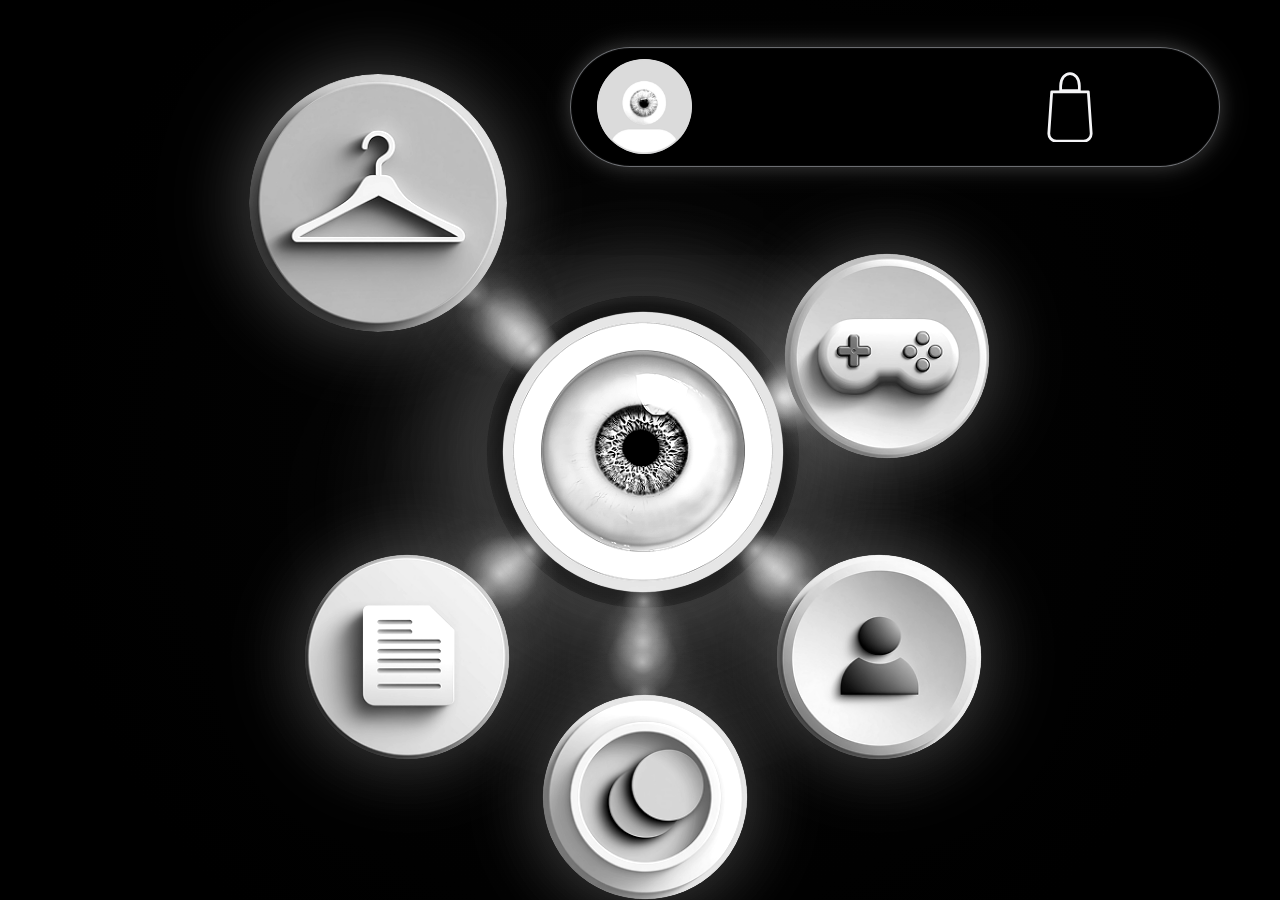
<file: index.html>
<!doctype html>
<html lang="ru">
<head>
  <meta charset="UTF-8">
  <meta name="viewport" content="width=device-width, initial-scale=1.0">
  <title>Main Frame</title>
  <link rel="stylesheet" href="style.css?v=3">
</head>
<body>
  <main class="frame" aria-label="Main frame with connected highlights">
    <canvas class="links-canvas" aria-hidden="true"></canvas>
    <div class="beams" aria-hidden="true">
      <div class="beam beam--tl"><span class="beam__halo beam__halo--1"></span><span class="beam__halo beam__halo--2"></span></div>
      <div class="beam beam--tr"><span class="beam__halo beam__halo--1"></span><span class="beam__halo beam__halo--2"></span></div>
      <div class="beam beam--rb"><span class="beam__halo beam__halo--1"></span><span class="beam__halo beam__halo--2"></span></div>
      <div class="beam beam--b"><span class="beam__halo beam__halo--1"></span><span class="beam__halo beam__halo--2"></span></div>
      <div class="beam beam--lb"><span class="beam__halo beam__halo--1"></span><span class="beam__halo beam__halo--2"></span></div>
    </div>

    <section class="hub" aria-label="Core eye node">
      <img class="eye" src="img/eye.png" alt="Eye">
    </section>

    <a class="orb orb-top-left orb-link" href="gender.html" aria-label="Выбор пола">
      <img src="img/clothes.png" alt="Hanger">
    </a>

    <section class="orb orb-top-right" aria-label="Game node">
      <img src="img/game.png" alt="Gamepad">
    </section>

    <section class="orb orb-right-bottom" aria-label="User node">
      <img src="img/user.png" alt="User">
    </section>

    <a class="orb orb-bottom orb-link" href="gallery.html" aria-label="Перейти в галерею">
      <img src="img/photo.png" alt="Moon">
    </a>

    <a class="orb orb-left-bottom orb-link" href="policy.html" aria-label="Перейти к policy">
      <img src="img/document.png" alt="Document">
    </a>

    <nav class="top-menu" aria-label="Quick actions">
      <div class="top-menu__inner">
        <a class="top-menu__profile" href="index.html" aria-label="На главную">
          <img src="img/icon.png" alt="Profile">
        </a>
        <div class="top-menu__actions">
          <a class="top-menu__action top-menu__action--bag" href="php/cart.php" aria-label="Корзина">
            <svg viewBox="0 0 74 86" aria-hidden="true">
              <path d="M14.5 24.5h45l3.5 50.5c.4 5.4-3.8 10-9.2 10H20.2c-5.4 0-9.6-4.6-9.2-10l3.5-50.5Zm11-1.5v-5.8C25.5 7.7 30.9 2 37 2s11.5 5.7 11.5 15.2V23m-23 0h23"/>
            </svg>
          </a>
        </div>
      </div>
    </nav>

  </main>
  <script src="app.js"></script>
</body>
</html>
</file>
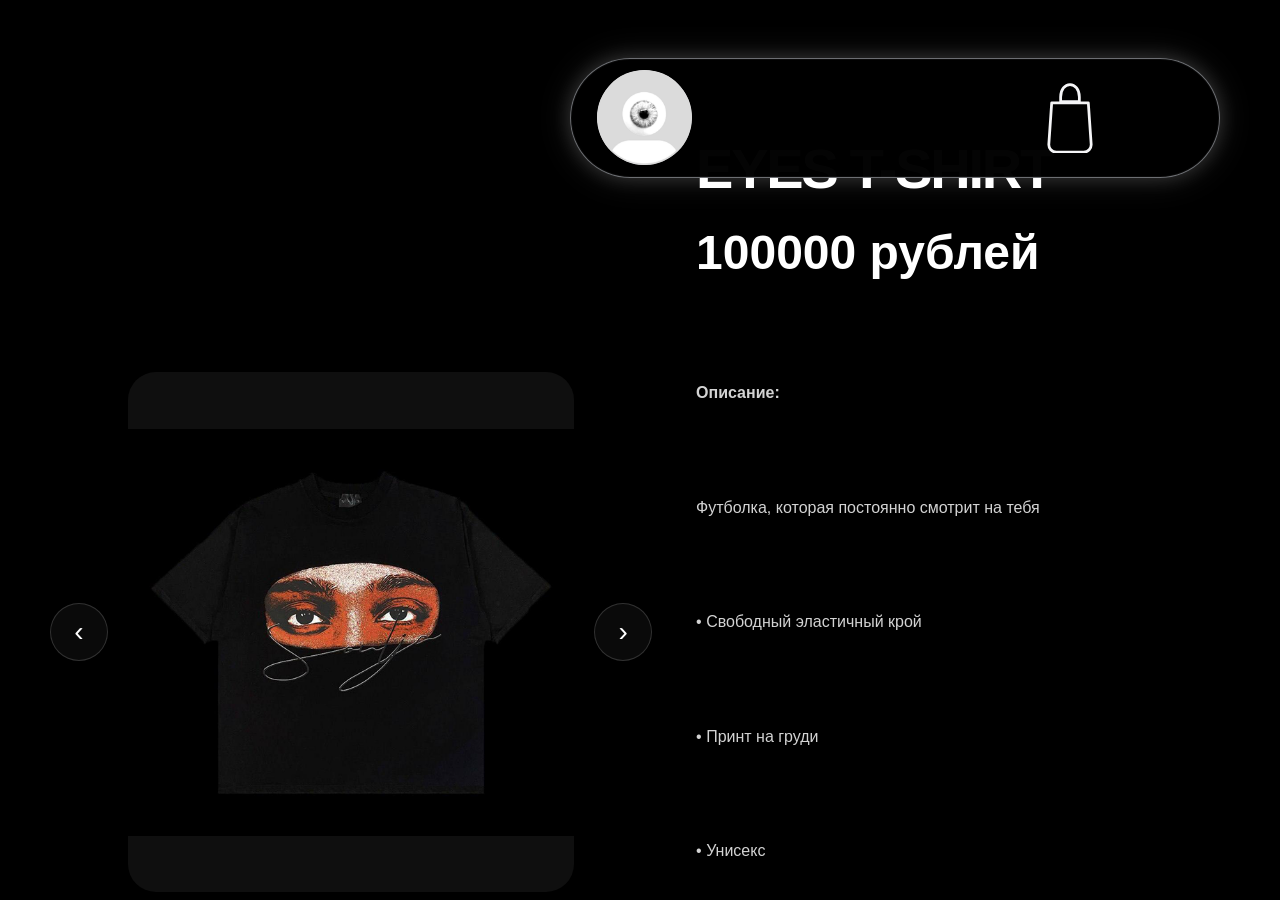
<file: eyeshirt.html>
<!doctype html>
<html lang="ru">
<head>
  <meta charset="UTF-8">
  <meta name="viewport" content="width=device-width, initial-scale=1.0">
  <title>EYES T-SHIRT</title>
  <link rel="stylesheet" href="style.css?v=3">
</head>
<body class="product-detail-body">
  <main class="page-shell product-detail-shell">
    <section class="product-detail-page" aria-label="Карточка товара">
      <nav class="top-menu product-detail-page__menu" aria-label="Quick actions">
        <div class="top-menu__inner">
          <a class="top-menu__profile" href="index.html" aria-label="На главную">
            <img src="img/icon.png" alt="Profile">
          </a>
          <div class="top-menu__actions">
            <a class="top-menu__action top-menu__action--bag" href="php/cart.php" aria-label="Корзина">
              <svg viewBox="0 0 74 86" aria-hidden="true"><path d="M14.5 24.5h45l3.5 50.5c.4 5.4-3.8 10-9.2 10H20.2c-5.4 0-9.6-4.6-9.2-10l3.5-50.5Zm11-1.5v-5.8C25.5 7.7 30.9 2 37 2s11.5 5.7 11.5 15.2V23m-23 0h23"/></svg>
            </a>
          </div>
        </div>
      </nav>

      <div class="product-detail">
        <div class="product-detail__gallery">
          <button class="product-detail__nav product-detail__nav--prev" type="button" aria-label="Предыдущее изображение">‹</button>
          <div class="product-detail__image-wrap">
            <img class="product-detail__image" src="img/eyesshirt.png" alt="EYES T-SHIRT">
          </div>
          <button class="product-detail__nav product-detail__nav--next" type="button" aria-label="Следующее изображение">›</button>
        </div>

        <div class="product-detail__info">
          <h1 class="product-detail__title">EYES T-SHIRT</h1>
          <p class="product-detail__price">100000 рублей</p>

          <div class="product-detail__desc">
            <p><strong>Описание:</strong></p>
            <p>Футболка, которая постоянно смотрит на тебя</p>
            <p>• Свободный эластичный крой</p>
            <p>• Принт на груди</p>
            <p>• Унисекс</p>
          </div>

          <div class="product-detail__sizes">
            <div class="product-detail__sizes-label">Размер</div>
            <div class="product-detail__sizes-row">
              <button class="product-detail__size" type="button">S</button>
              <button class="product-detail__size" type="button">M</button>
              <button class="product-detail__size" type="button">L</button>
              <button class="product-detail__size" type="button">XL</button>
            </div>
          </div>

          <button class="product-detail__buy" type="button">КУПИТЬ</button>
        </div>
      </div>
    </section>
  </main>
</body>
</html>
</file>
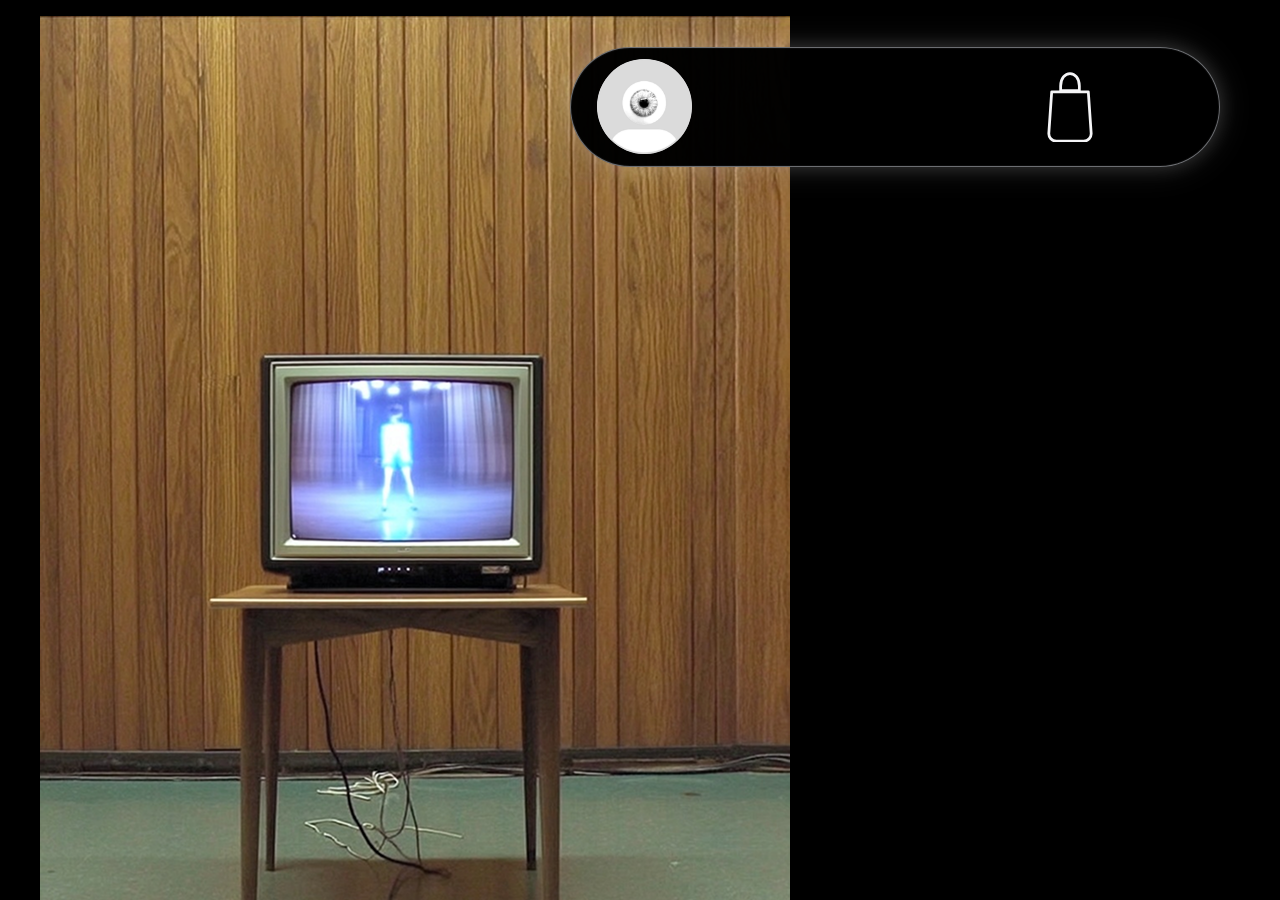
<file: gallery.html>
<!doctype html>
<html lang="ru">
<head>
  <meta charset="UTF-8">
  <meta name="viewport" content="width=device-width, initial-scale=1.0">
  <title>Галерея</title>
  <link rel="stylesheet" href="style.css?v=3">
</head>
<body class="gallery-body">
  <main class="page-shell gallery-shell">
    <section class="gallery-page" aria-label="Галерея">
      <nav class="top-menu gallery-page__menu" aria-label="Quick actions">
        <div class="top-menu__inner">
          <a class="top-menu__profile" href="index.html" aria-label="На главную">
            <img src="img/icon.png" alt="Profile">
          </a>
          <div class="top-menu__actions">
            <a class="top-menu__action top-menu__action--bag" href="php/cart.php" aria-label="Корзина">
              <svg viewBox="0 0 74 86" aria-hidden="true"><path d="M14.5 24.5h45l3.5 50.5c.4 5.4-3.8 10-9.2 10H20.2c-5.4 0-9.6-4.6-9.2-10l3.5-50.5Zm11-1.5v-5.8C25.5 7.7 30.9 2 37 2s11.5 5.7 11.5 15.2V23m-23 0h23"/></svg>
            </a>
          </div>
        </div>
      </nav>

      <div class="gallery-page__list">
        <figure class="gallery-shot"><img src="img/gallery1.png" alt="Gallery 1"></figure>
        <figure class="gallery-shot"><img src="img/gallery2.png" alt="Gallery 2"></figure>
        <figure class="gallery-shot"><img src="img/gallery3.png" alt="Gallery 3"></figure>
        <figure class="gallery-shot"><img src="img/gallery4.png" alt="Gallery 4"></figure>
        <figure class="gallery-shot"><img src="img/gallery5.png" alt="Gallery 5"></figure>
      </div>
    </section>
  </main>
</body>
</html>
</file>
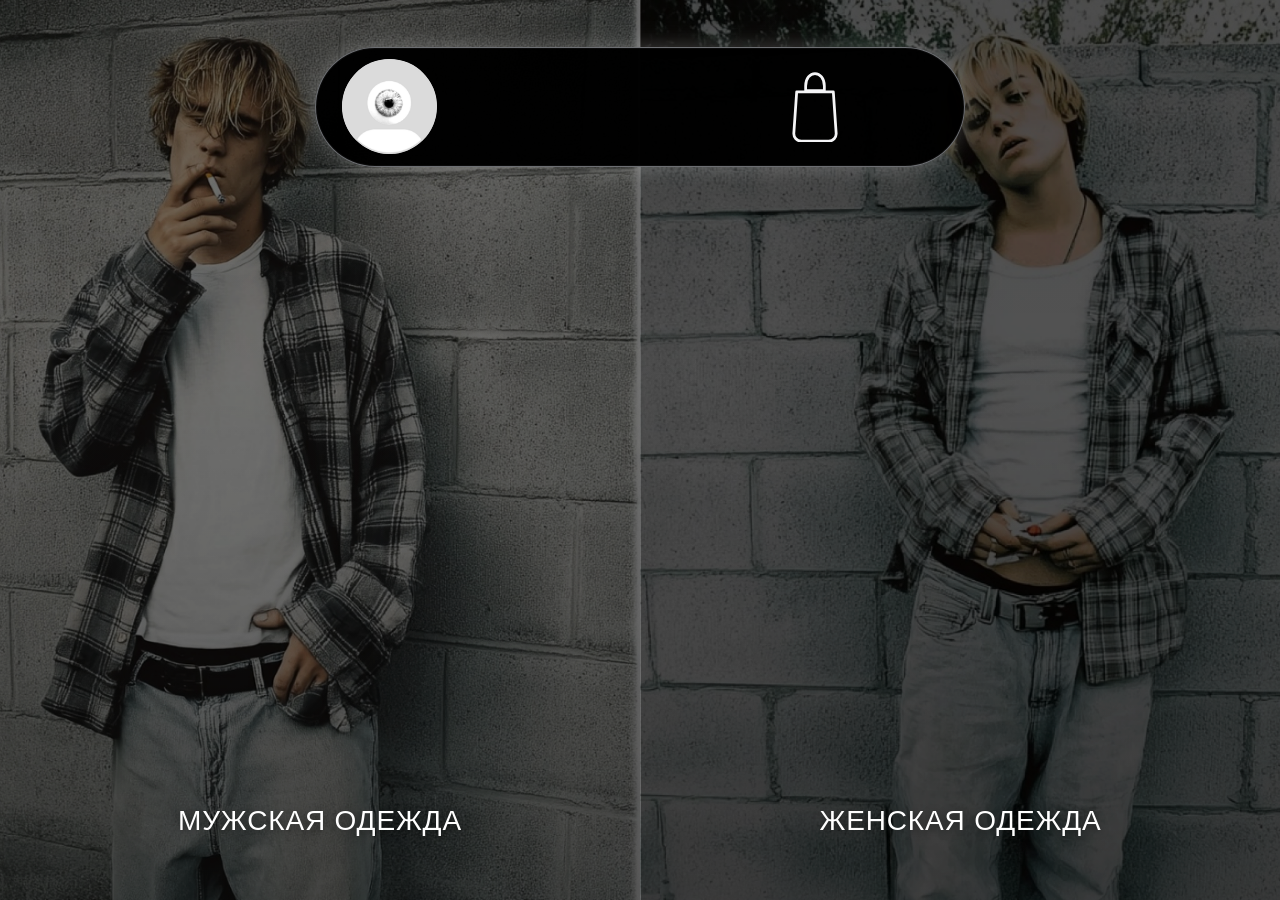
<file: gender.html>
<!doctype html>
<html lang="ru">
<head>
  <meta charset="UTF-8">
  <meta name="viewport" content="width=device-width, initial-scale=1.0">
  <title>Выбор пола</title>
  <link rel="stylesheet" href="style.css?v=3">
</head>
<body>
  <main class="page-shell">
    <section class="gender-page" aria-label="Выбор пола">
      <img class="gender-page__image" src="img/manandwoman.png" alt="Выбор мужской или женской одежды">

      <nav class="top-menu" aria-label="Quick actions">
        <div class="top-menu__inner">
          <a class="top-menu__profile" href="index.html" aria-label="На главную">
            <img src="img/icon.png" alt="Profile">
          </a>
          <div class="top-menu__actions">
            <a class="top-menu__action top-menu__action--bag" href="php/cart.php" aria-label="Корзина">
              <svg viewBox="0 0 74 86" aria-hidden="true">
                <path d="M14.5 24.5h45l3.5 50.5c.4 5.4-3.8 10-9.2 10H20.2c-5.4 0-9.6-4.6-9.2-10l3.5-50.5Zm11-1.5v-5.8C25.5 7.7 30.9 2 37 2s11.5 5.7 11.5 15.2V23m-23 0h23"/>
              </svg>
            </a>
          </div>
        </div>
      </nav>

      <div class="gender-page__split">
        <a class="gender-page__side gender-page__side--male" href="men.html" aria-label="Мужская одежда">
          <span class="gender-page__label">МУЖСКАЯ ОДЕЖДА</span>
        </a>
        <a class="gender-page__side gender-page__side--female" href="women.html" aria-label="Женская одежда">
          <span class="gender-page__label">ЖЕНСКАЯ ОДЕЖДА</span>
        </a>
      </div>
    </section>
  </main>
</body>
</html>
</file>
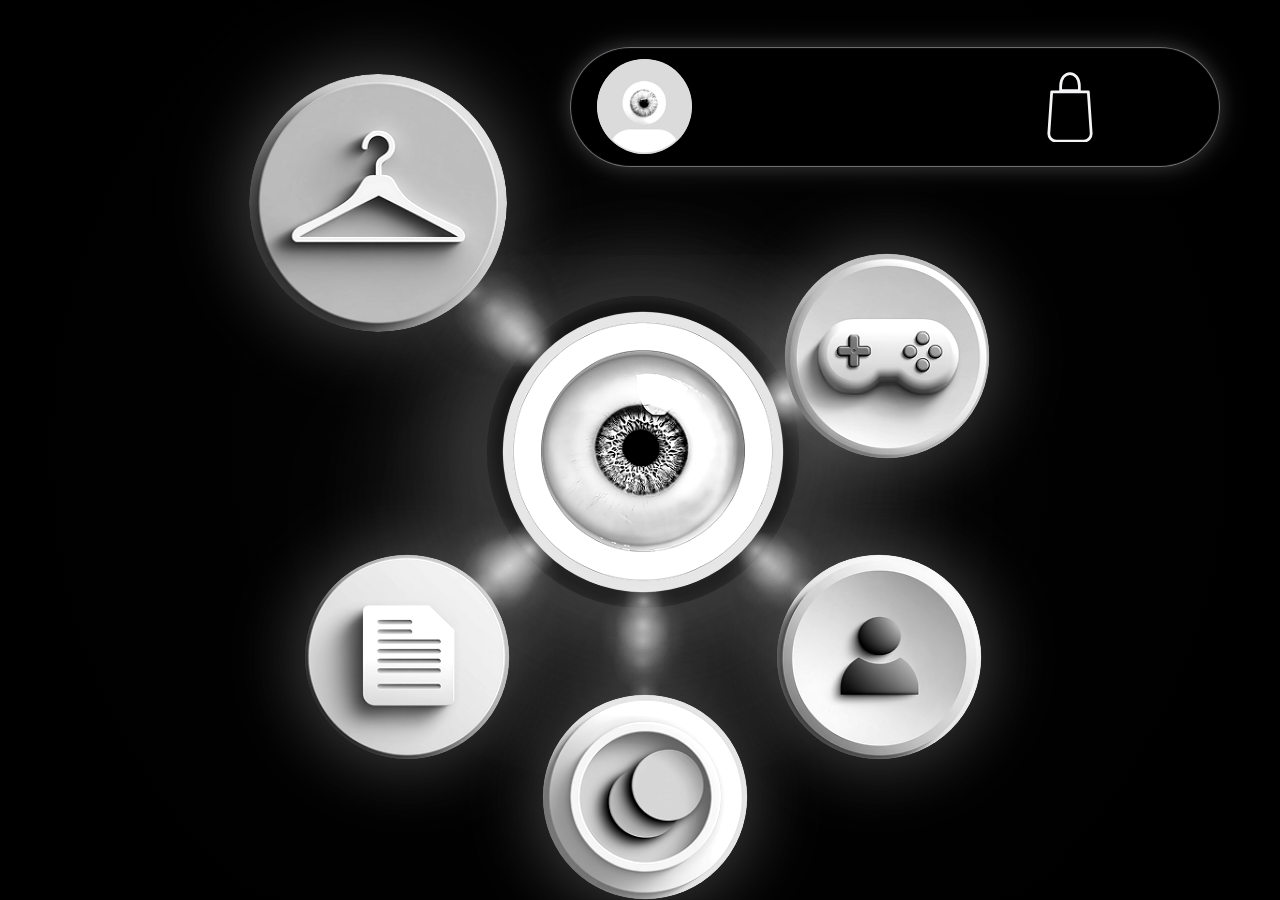
<file: index_backup.html>
<!doctype html>
<html lang="ru">
<head>
  <meta charset="UTF-8">
  <meta name="viewport" content="width=device-width, initial-scale=1.0">
  <title>Main Frame</title>
  <link rel="stylesheet" href="style.css?v=3">
</head>
<body>
  <main class="frame" aria-label="Main frame with connected highlights">
    <canvas class="links-canvas" aria-hidden="true"></canvas>
    <div class="beams" aria-hidden="true">
      <div class="beam beam--tl"><span class="beam__halo beam__halo--1"></span><span class="beam__halo beam__halo--2"></span></div>
      <div class="beam beam--tr"><span class="beam__halo beam__halo--1"></span><span class="beam__halo beam__halo--2"></span></div>
      <div class="beam beam--rb"><span class="beam__halo beam__halo--1"></span><span class="beam__halo beam__halo--2"></span></div>
      <div class="beam beam--b"><span class="beam__halo beam__halo--1"></span><span class="beam__halo beam__halo--2"></span></div>
      <div class="beam beam--lb"><span class="beam__halo beam__halo--1"></span><span class="beam__halo beam__halo--2"></span></div>
    </div>

    <section class="hub" aria-label="Core eye node">
      <img class="eye" src="img/eye.png" alt="Eye">
    </section>

    <section class="orb orb-top-left" aria-label="Hanger node">
      <img src="img/clothes.png" alt="Hanger">
    </section>

    <section class="orb orb-top-right" aria-label="Game node">
      <img src="img/game.png" alt="Gamepad">
    </section>

    <section class="orb orb-right-bottom" aria-label="User node">
      <img src="img/user.png" alt="User">
    </section>

    <a class="orb orb-bottom orb-link" href="gallery.html" aria-label="Перейти в галерею">
      <img src="img/photo.png" alt="Moon">
    </a>

    <a class="orb orb-left-bottom orb-link" href="policy.html" aria-label="Перейти к policy">
      <img src="img/document.png" alt="Document">
    </a>

    <nav class="top-menu" aria-label="Quick actions">
      <div class="top-menu__inner">
        <a class="top-menu__profile" href="index.html" aria-label="На главную">
          <img src="img/icon.png" alt="Profile">
        </a>
        <div class="top-menu__actions">
          <a class="top-menu__action top-menu__action--bag" href="php/cart.php" aria-label="Корзина">
            <svg viewBox="0 0 74 86" aria-hidden="true">
              <path d="M14.5 24.5h45l3.5 50.5c.4 5.4-3.8 10-9.2 10H20.2c-5.4 0-9.6-4.6-9.2-10l3.5-50.5Zm11-1.5v-5.8C25.5 7.7 30.9 2 37 2s11.5 5.7 11.5 15.2V23m-23 0h23"/>
            </svg>
          </a>
        </div>
      </div>
    </nav>

  </main>
  <script src="app.js"></script>
</body>
</html>
</file>
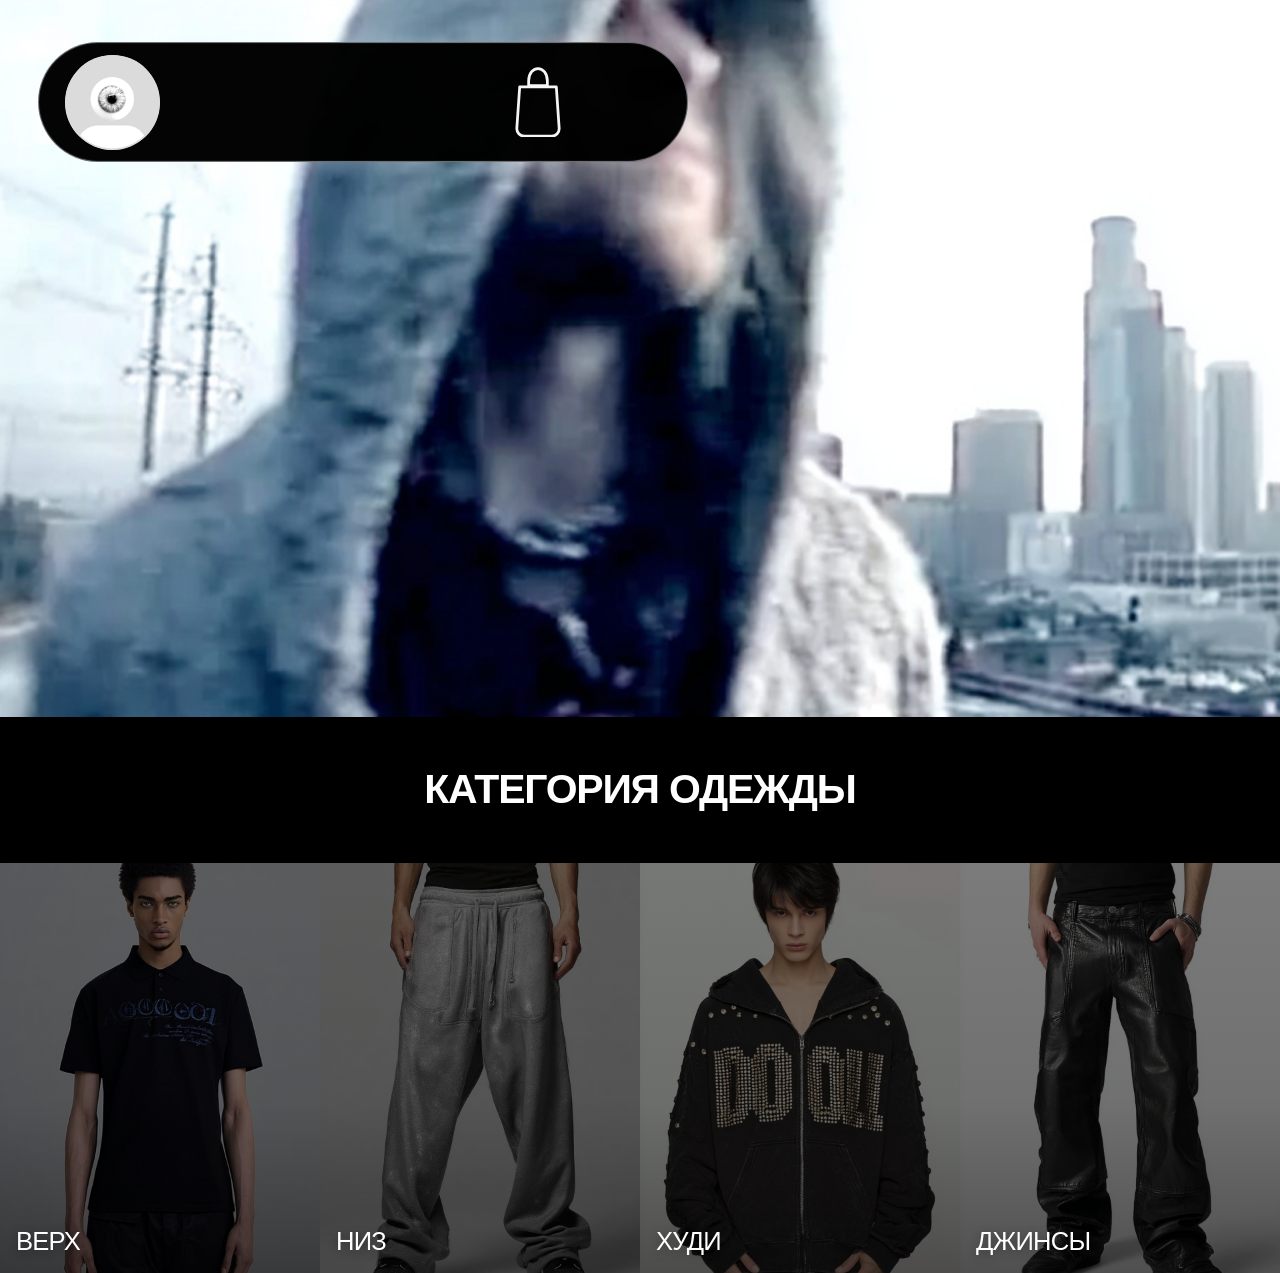
<file: men.html>
<!doctype html>
<html lang="ru">
<head>
  <meta charset="UTF-8">
  <meta name="viewport" content="width=device-width, initial-scale=1.0">
  <title>Мужской каталог</title>
  <link rel="stylesheet" href="style.css?v=3">
</head>
<body class="catalog-body catalog-body--men">
  <main class="page-shell catalog-shell">
    <section class="catalog-page catalog-page--men" aria-label="Мужской каталог">
      <nav class="top-menu catalog-page__menu" aria-label="Quick actions">
        <div class="top-menu__inner">
          <a class="top-menu__profile" href="index.html" aria-label="На главную">
            <img src="img/icon.png" alt="Profile">
          </a>
          <div class="top-menu__actions">
            <a class="top-menu__action top-menu__action--bag" href="php/cart.php" aria-label="Корзина">
              <svg viewBox="0 0 74 86" aria-hidden="true"><path d="M14.5 24.5h45l3.5 50.5c.4 5.4-3.8 10-9.2 10H20.2c-5.4 0-9.6-4.6-9.2-10l3.5-50.5Zm11-1.5v-5.8C25.5 7.7 30.9 2 37 2s11.5 5.7 11.5 15.2V23m-23 0h23"/></svg>
            </a>
          </div>
        </div>
      </nav>

      <header class="catalog-hero">
        <img class="catalog-hero__image" src="img/bannerman.png" alt="Мужской каталог">
      </header>

      <div class="catalog-heading">
        <h1 class="catalog-heading__title">КАТЕГОРИЯ ОДЕЖДЫ</h1>
      </div>

      <section class="catalog-grid" aria-label="Категории мужской одежды">
        <a class="catalog-card" href="php/products.php?gender=men&category=top" aria-label="Верх">
          <img class="catalog-card__image" src="img/item1.png" alt="Верх">
          <span class="catalog-card__label">ВЕРХ</span>
        </a>
        <a class="catalog-card" href="php/products.php?gender=men&category=bottom" aria-label="Низ">
          <img class="catalog-card__image" src="img/item2.png" alt="Низ">
          <span class="catalog-card__label">НИЗ</span>
        </a>
        <a class="catalog-card" href="php/products.php?gender=men&category=hoodie" aria-label="Худи">
          <img class="catalog-card__image" src="img/item3.png" alt="Худи">
          <span class="catalog-card__label">ХУДИ</span>
        </a>
        <a class="catalog-card" href="php/products.php?gender=men&category=jeans" aria-label="Джинсы">
          <img class="catalog-card__image" src="img/item4.png" alt="Джинсы">
          <span class="catalog-card__label">ДЖИНСЫ</span>
        </a>
      </section>
    </section>
  </main>
</body>
</html>
</file>
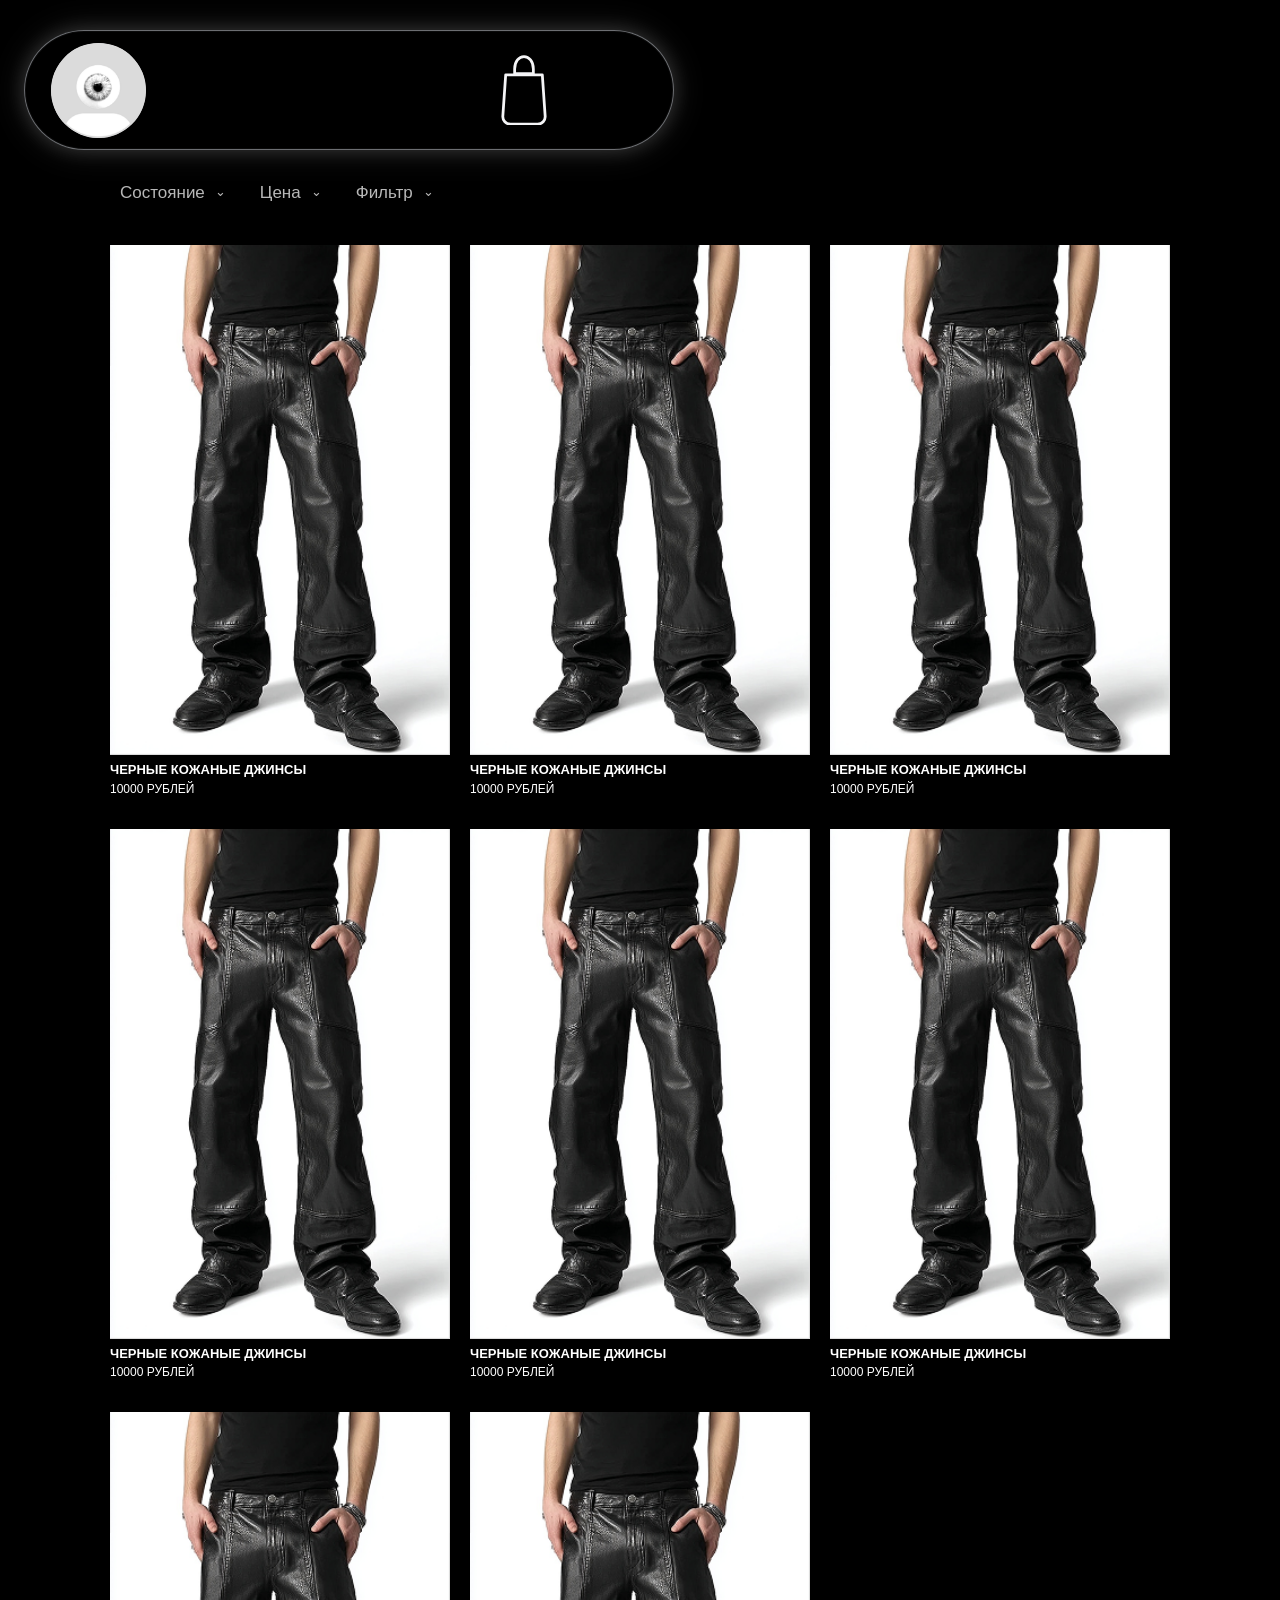
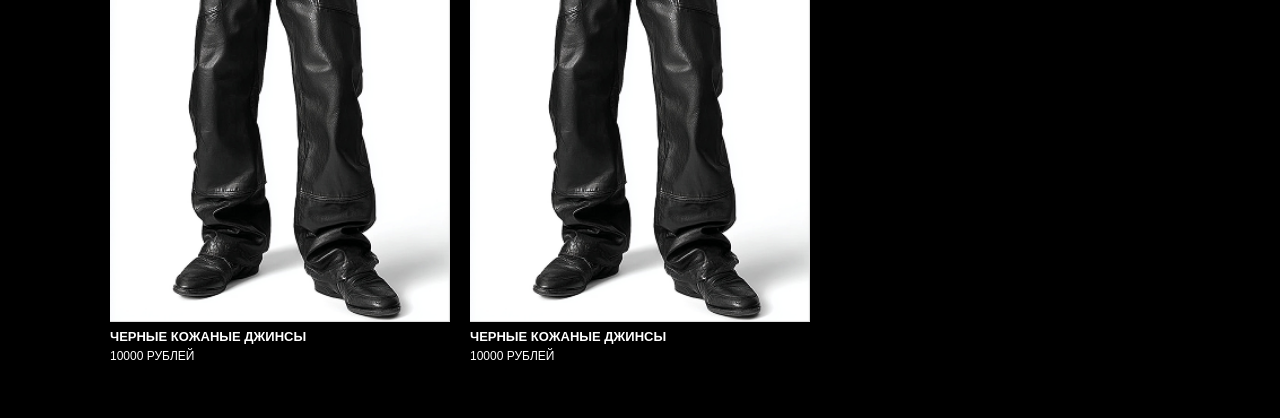
<file: pants.html>
<!doctype html>
<html lang="ru">
<head>
  <meta charset="UTF-8">
  <meta name="viewport" content="width=device-width, initial-scale=1.0">
  <title>Выбор товара</title>
  <link rel="stylesheet" href="style.css?v=3">
</head>
<body class="product-list-body">
  <main class="page-shell product-list-shell">
    <section class="product-list-page" aria-label="Выбор товара">
      <nav class="top-menu product-list-page__menu" aria-label="Quick actions">
        <div class="top-menu__inner">
          <a class="top-menu__profile" href="index.html" aria-label="На главную">
            <img src="img/icon.png" alt="Profile">
          </a>
          <div class="top-menu__actions">
            <a class="top-menu__action top-menu__action--bag" href="php/cart.php" aria-label="Корзина">
              <svg viewBox="0 0 74 86" aria-hidden="true"><path d="M14.5 24.5h45l3.5 50.5c.4 5.4-3.8 10-9.2 10H20.2c-5.4 0-9.6-4.6-9.2-10l3.5-50.5Zm11-1.5v-5.8C25.5 7.7 30.9 2 37 2s11.5 5.7 11.5 15.2V23m-23 0h23"/></svg>
            </a>
          </div>
        </div>
      </nav>

      <div class="product-filters" aria-label="Фильтры">
        <button class="product-filters__item" type="button">Состояние <span>⌄</span></button>
        <button class="product-filters__item" type="button">Цена <span>⌄</span></button>
        <button class="product-filters__item" type="button">Фильтр <span>⌄</span></button>
      </div>

      <section class="product-grid" aria-label="Список товаров">
        <a class="product-card" href="#" aria-label="Черные кожаные джинсы">
          <div class="product-card__media"><img src="img/pants.png" alt="Черные кожаные джинсы"></div>
          <div class="product-card__meta">
            <h2 class="product-card__title">ЧЕРНЫЕ КОЖАНЫЕ ДЖИНСЫ</h2>
            <p class="product-card__price">10000 РУБЛЕЙ</p>
          </div>
        </a>
        <a class="product-card" href="#" aria-label="Черные кожаные джинсы">
          <div class="product-card__media"><img src="img/pants.png" alt="Черные кожаные джинсы"></div>
          <div class="product-card__meta">
            <h2 class="product-card__title">ЧЕРНЫЕ КОЖАНЫЕ ДЖИНСЫ</h2>
            <p class="product-card__price">10000 РУБЛЕЙ</p>
          </div>
        </a>
        <a class="product-card" href="#" aria-label="Черные кожаные джинсы">
          <div class="product-card__media"><img src="img/pants.png" alt="Черные кожаные джинсы"></div>
          <div class="product-card__meta">
            <h2 class="product-card__title">ЧЕРНЫЕ КОЖАНЫЕ ДЖИНСЫ</h2>
            <p class="product-card__price">10000 РУБЛЕЙ</p>
          </div>
        </a>
        <a class="product-card" href="#" aria-label="Черные кожаные джинсы">
          <div class="product-card__media"><img src="img/pants.png" alt="Черные кожаные джинсы"></div>
          <div class="product-card__meta">
            <h2 class="product-card__title">ЧЕРНЫЕ КОЖАНЫЕ ДЖИНСЫ</h2>
            <p class="product-card__price">10000 РУБЛЕЙ</p>
          </div>
        </a>
        <a class="product-card" href="#" aria-label="Черные кожаные джинсы">
          <div class="product-card__media"><img src="img/pants.png" alt="Черные кожаные джинсы"></div>
          <div class="product-card__meta">
            <h2 class="product-card__title">ЧЕРНЫЕ КОЖАНЫЕ ДЖИНСЫ</h2>
            <p class="product-card__price">10000 РУБЛЕЙ</p>
          </div>
        </a>
        <a class="product-card" href="#" aria-label="Черные кожаные джинсы">
          <div class="product-card__media"><img src="img/pants.png" alt="Черные кожаные джинсы"></div>
          <div class="product-card__meta">
            <h2 class="product-card__title">ЧЕРНЫЕ КОЖАНЫЕ ДЖИНСЫ</h2>
            <p class="product-card__price">10000 РУБЛЕЙ</p>
          </div>
        </a>
        <a class="product-card" href="#" aria-label="Черные кожаные джинсы">
          <div class="product-card__media"><img src="img/pants.png" alt="Черные кожаные джинсы"></div>
          <div class="product-card__meta">
            <h2 class="product-card__title">ЧЕРНЫЕ КОЖАНЫЕ ДЖИНСЫ</h2>
            <p class="product-card__price">10000 РУБЛЕЙ</p>
          </div>
        </a>
        <a class="product-card" href="#" aria-label="Черные кожаные джинсы">
          <div class="product-card__media"><img src="img/pants.png" alt="Черные кожаные джинсы"></div>
          <div class="product-card__meta">
            <h2 class="product-card__title">ЧЕРНЫЕ КОЖАНЫЕ ДЖИНСЫ</h2>
            <p class="product-card__price">10000 РУБЛЕЙ</p>
          </div>
        </a>
      </section>
    </section>
  </main>
</body>
</html>
</file>
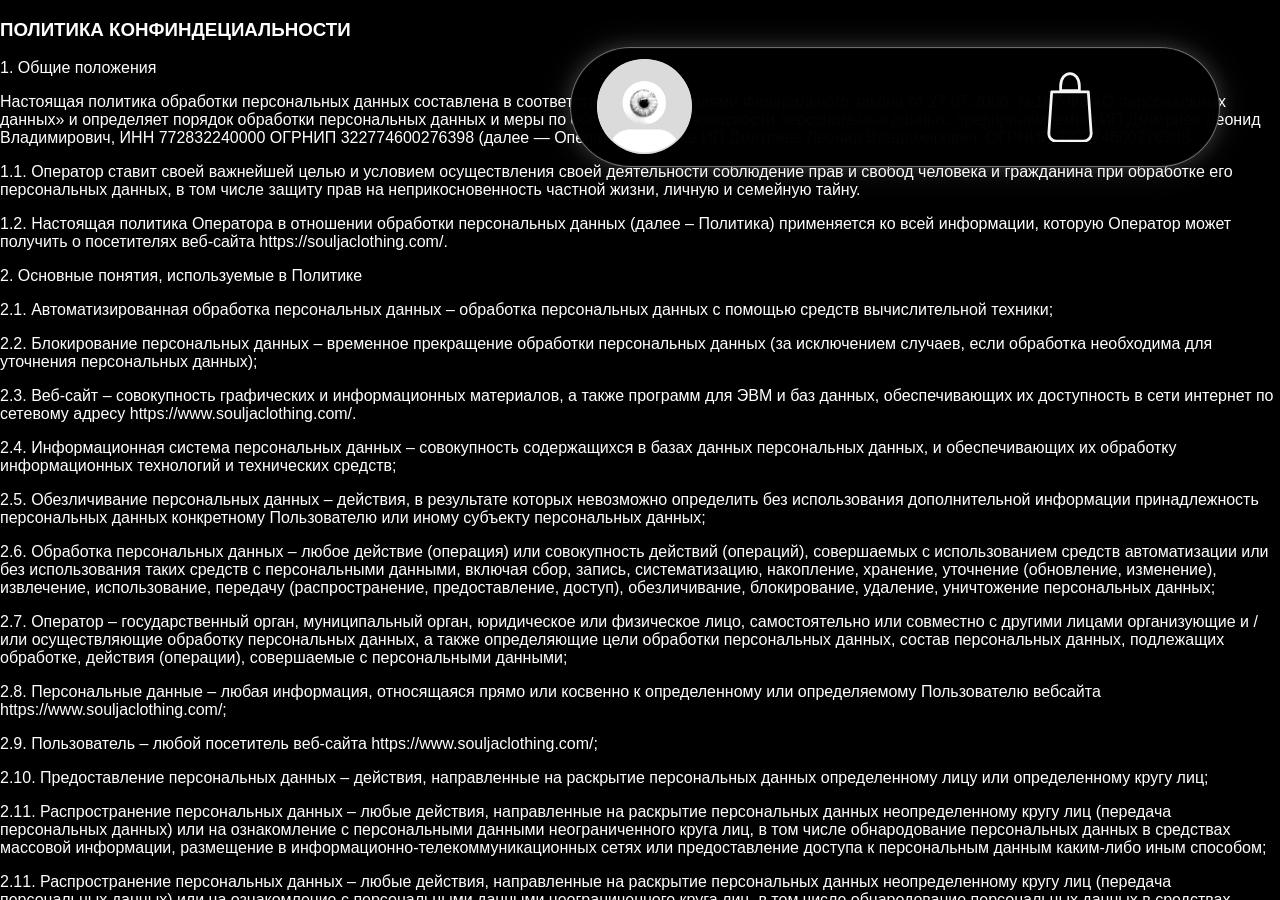
<file: policy.html>
<!doctype html>
<html lang="ru">
<head>
  <meta charset="UTF-8">
  <meta name="viewport" content="width=device-width, initial-scale=1.0">
  <title>Политика и оферта</title>
  <link rel="stylesheet" href="style.css?v=3">
</head>
<body class="legal-body">
  <main class="page-shell legal-shell">
    <section class="legal-page" aria-label="Политика конфиденциальности, оферта, доставка, возврат, поддержка">
      <nav class="top-menu legal-page__menu" aria-label="Quick actions">
        <div class="top-menu__inner">
          <a class="top-menu__profile" href="index.html" aria-label="На главную">
            <img src="img/icon.png" alt="Profile">
          </a>
          <div class="top-menu__actions">
            <a class="top-menu__action top-menu__action--bag" href="php/cart.php" aria-label="Корзина">
              <svg viewBox="0 0 74 86" aria-hidden="true"><path d="M14.5 24.5h45l3.5 50.5c.4 5.4-3.8 10-9.2 10H20.2c-5.4 0-9.6-4.6-9.2-10l3.5-50.5Zm11-1.5v-5.8C25.5 7.7 30.9 2 37 2s11.5 5.7 11.5 15.2V23m-23 0h23"/></svg>
            </a>
          </div>
        </div>
      </nav>

      <div class="legal-content">
        <section class="legal-section">
          <h1 class="legal-title">ПОЛИТИКА КОНФИНДЕЦИАЛЬНОСТИ</h1>
          <div class="legal-text">
            <p>1. Общие положения</p>
            <p>Настоящая политика обработки персональных данных составлена в соответствии с требованиями Федерального закона от 27.07.2006. №152-ФЗ «О персональных данных» и определяет порядок обработки персональных данных и меры по обеспечению безопасности персональных данных, предпринимаемые ИП Дмитриев Леонид Владимирович, ИНН 772832240000 ОГРНИП 322774600276398 (далее — Оператор), а также ИП Дмитриев Леонид Владимирович, ОГРНИП 322774600276398.</p>
            <p>1.1. Оператор ставит своей важнейшей целью и условием осуществления своей деятельности соблюдение прав и свобод человека и гражданина при обработке его персональных данных, в том числе защиту прав на неприкосновенность частной жизни, личную и семейную тайну.</p>
            <p>1.2. Настоящая политика Оператора в отношении обработки персональных данных (далее – Политика) применяется ко всей информации, которую Оператор может получить о посетителях веб-сайта https://souljaclothing.com/.</p>
            <p>2. Основные понятия, используемые в Политике</p>
            <p>2.1. Автоматизированная обработка персональных данных – обработка персональных данных с помощью средств вычислительной техники;</p>
            <p>2.2. Блокирование персональных данных – временное прекращение обработки персональных данных (за исключением случаев, если обработка необходима для уточнения персональных данных);</p>
            <p>2.3. Веб-сайт – совокупность графических и информационных материалов, а также программ для ЭВМ и баз данных, обеспечивающих их доступность в сети интернет по сетевому адресу https://www.souljaclothing.com/.</p>
            <p>2.4. Информационная система персональных данных – совокупность содержащихся в базах данных персональных данных, и обеспечивающих их обработку информационных технологий и технических средств;</p>
            <p>2.5. Обезличивание персональных данных – действия, в результате которых невозможно определить без использования дополнительной информации принадлежность персональных данных конкретному Пользователю или иному субъекту персональных данных;</p>
            <p>2.6. Обработка персональных данных – любое действие (операция) или совокупность действий (операций), совершаемых с использованием средств автоматизации или без использования таких средств с персональными данными, включая сбор, запись, систематизацию, накопление, хранение, уточнение (обновление, изменение), извлечение, использование, передачу (распространение, предоставление, доступ), обезличивание, блокирование, удаление, уничтожение персональных данных;</p>
            <p>2.7. Оператор – государственный орган, муниципальный орган, юридическое или физическое лицо, самостоятельно или совместно с другими лицами организующие и /или осуществляющие обработку персональных данных, а также определяющие цели обработки персональных данных, состав персональных данных, подлежащих обработке, действия (операции), совершаемые с персональными данными;</p>
            <p>2.8. Персональные данные – любая информация, относящаяся прямо или косвенно к определенному или определяемому Пользователю вебсайта https://www.souljaclothing.com/;</p>
            <p>2.9. Пользователь – любой посетитель веб-сайта https://www.souljaclothing.com/;</p>
            <p>2.10. Предоставление персональных данных – действия, направленные на раскрытие персональных данных определенному лицу или определенному кругу лиц;</p>
            <p>2.11. Распространение персональных данных – любые действия, направленные на раскрытие персональных данных неопределенному кругу лиц (передача персональных данных) или на ознакомление с персональными данными неограниченного круга лиц, в том числе обнародование персональных данных в средствах массовой информации, размещение в информационно-телекоммуникационных сетях или предоставление доступа к персональным данным каким-либо иным способом;</p>
            <p>2.11. Распространение персональных данных – любые действия, направленные на раскрытие персональных данных неопределенному кругу лиц (передача персональных данных) или на ознакомление с персональными данными неограниченного круга лиц, в том числе обнародование персональных данных в средствах массовой информации, размещение в информационно-телекоммуникационных сетях или предоставление доступа к персональным данным каким-либо иным способом;</p>
          </div>
        </section>

        <section class="legal-section">
          <h2 class="legal-title legal-title--sub">ДОГОВОР ОФЕРТЫ</h2>
          <div class="legal-text">
            <p>ПУБЛИЧНАЯ ОФЕРТА</p>
            <p>ДОГОВОР КУПЛИ-ПРОДАЖИ<br>ТОВАРОВ ДИСТАНЦИОННЫМ СПОСОБОМ/ЧЕРЕЗ ИНТЕРНЕТ-МАГАЗИН<br>г. Москва</p>
            <p>Основные понятия и определения:</p>
            <p>1.1. Продавец – ИП Дмитриев Леонид Владимирович, ОГРНИП 322774600276398</p>
            <p>1.2. Публичная оферта – публичное предложение Продавца, адресованное неопределённому кругу лиц, заключить с Продавцом договор купли-продажи товаров дистанционным способом (далее – «Договор»);</p>
            <p>1.3. Покупатель – физическое лицо, использующее программные средства просмотра контента в сети Интернет, принимающее условия настоящего Договора и выражающее желание купить товар, сведения о котором размещены на Сайте;</p>
            <p>1.4. Товар - изделия российского производства, а именно, одежда, аксессуары, предлагаемые к продаже на сайте souljaclothing.com;</p>
            <p>1.5. Интернет-магазин - сайт в сети Интернет, расположенный по адресу souljaclothing.com на котором любой Покупатель может ознакомиться с представленными Товарами, их описанием и ценами, выбрать определённый Товар, способ оплаты, сформировать и отправить Заказ Продавцу;</p>
            <p>1.7. Заказ – оформленный запрос Покупателя на приобретение, оплату и доставку Товара, выбранного на сайте souljaclothing.com, отправленный Продавцу посредством сети Интернет. Срок обработки Заказа варьируется от 14 (Четырнадцати) дней, но в любом случае зависит от общего количества Заказов, не имеет стандартизированных форматов и сроков обработки;</p>
            <p>1.8. Служба доставки - оператор российской государственной почтовой сети Почта России, pochta.ru, www.cdek.ru;</p>
            <p>1.9. Сайт – сайт Продавца в сети Интернет, расположенный по адресу souljaclothing.com;</p>
            <p>1.10. Предзаказ - (предварительный заказ) – это извлечение Покупателем намерения купить/забронировать какой-либо определенный Товар с последующей оплатой в указанные в настоящем Договоре сроки. Если на Товаре есть метка «Предзаказ», это означает, что в данный момент Товар не в наличии, но он доступен к бронированию. Сроки отправки товаров из категорий «Предзаказ» определяются индивидуально и доносятся до сведения Покупателя посредством отправки письма на адрес электронной почты, указанной Покупателем, а также посредством массового уведомления на официальной странице Продавца в социальных сетях, доставка такого товара в любом случае осуществляется в срок не ранее 21 (двадцати одного дня с даты оплаты товара Покупателем. При этом Покупатель соглашается, что Продавец имеет право осуществить доставку Товара посредством российской государственной почтовой сети Почта России pochta.ru, www.cdek.ru в более ранний срок.</p>
          </div>
        </section>

        <section class="legal-section">
          <h2 class="legal-title legal-title--sub">ДОСТАВКА</h2>
          <div class="legal-text">
            <p>Наш интернет-магазин осуществляет доставку по всем регионам России:</p>
            <p>Россия — за пределы Москвы осуществляется курьерской службой СДЭК практически во все населенные пункты и страны в будние дни в течение 30-45 рабочих дней с момента оплаты заказа. Срок доставки по России от 30 до 45 дней, в зависимости от пункта назначения.</p>
            <p>Международная доставка товаров не осуществляется.</p>
          </div>
        </section>

        <section class="legal-section">
          <h2 class="legal-title legal-title--sub">ВОЗВРАТ</h2>
          <div class="legal-text">
            <p>Возврат денег осуществляется в случае брака и только после проверки производителем при возврате. В другом случае возврат денег и товара не предоставляется.</p>
            <p>Вы можете вернуть или обменять товар надлежащего качества, приобретённый в нашем магазине, в течение 14 дней, не считая дня покупки.</p>
            <p>Возврат товара надлежащего качества возможен в случае, если сохранены его товарный вид, потребительские свойства, а также документ, подтверждающий факт и условия покупки указанного товара.</p>
          </div>
        </section>

        <section class="legal-section">
          <h2 class="legal-title legal-title--sub">ПОДДЕРЖКА</h2>
          <div class="legal-text">
            <p>Контакты для связи:</p>
            <p>souljaclothing@gmail.com</p>
            <p>VKONTAKTE</p>
            <p>TELEGRAMM</p>
          </div>
        </section>
      </div>
    </section>
  </main>
</body>
</html>
</file>
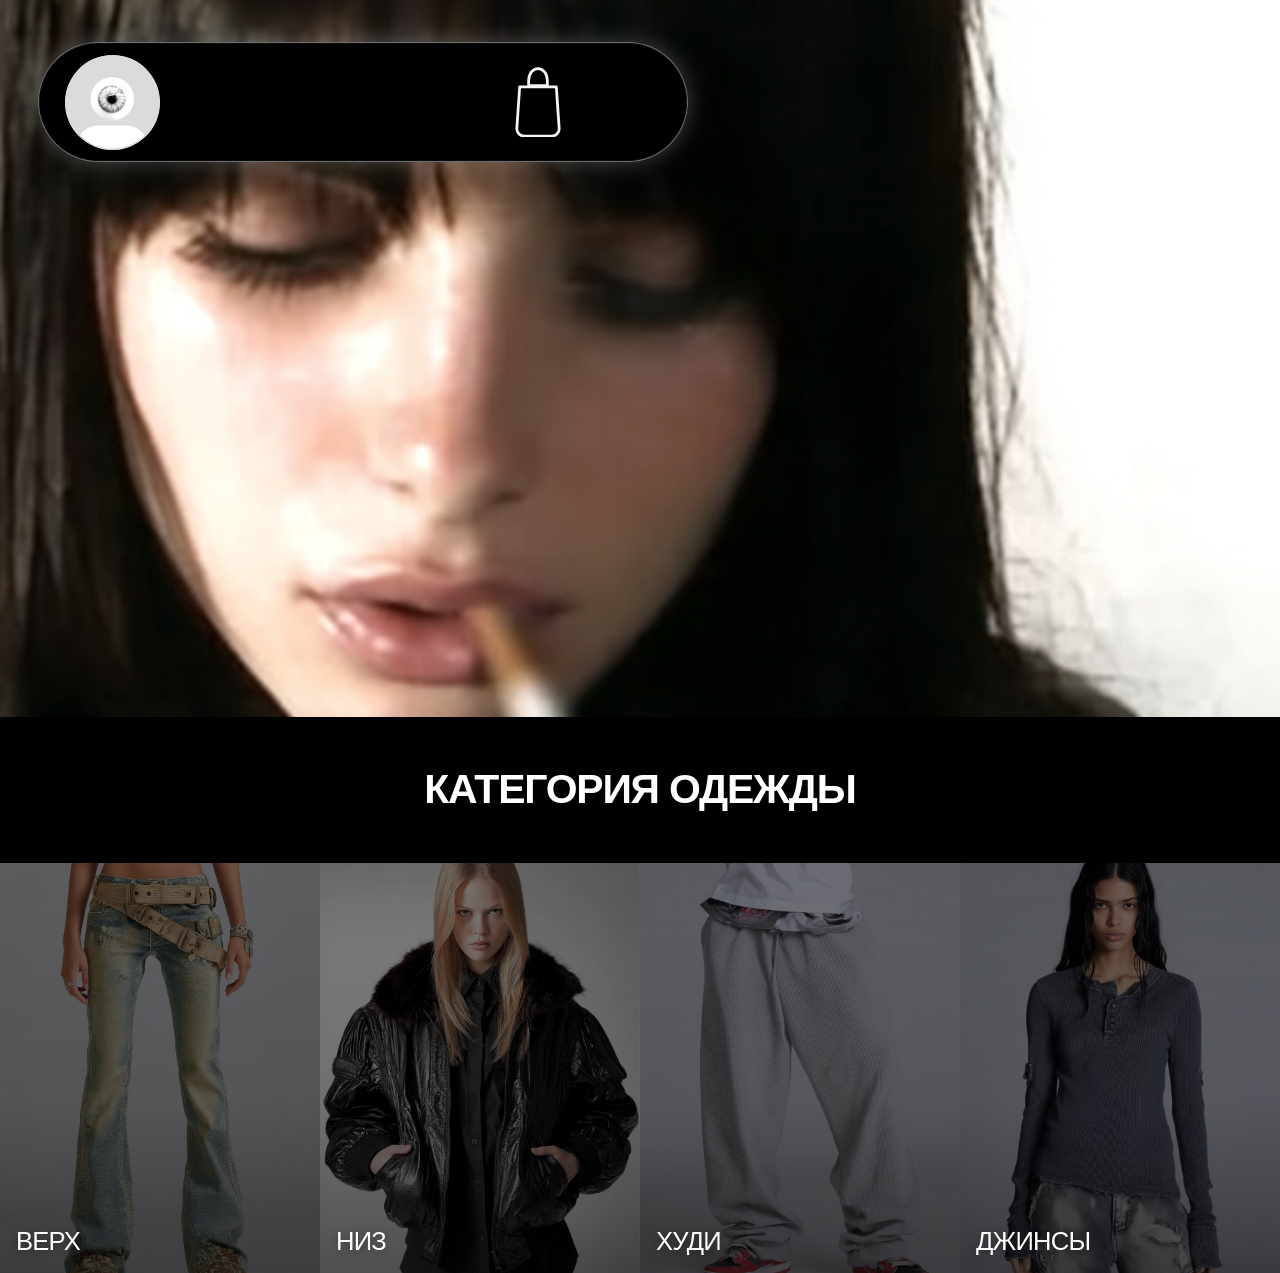
<file: women.html>
<!doctype html>
<html lang="ru">
<head>
  <meta charset="UTF-8">
  <meta name="viewport" content="width=device-width, initial-scale=1.0">
  <title>Женский каталог</title>
  <link rel="stylesheet" href="style.css?v=3">
</head>
<body class="catalog-body catalog-body--women">
  <main class="page-shell catalog-shell">
    <section class="catalog-page catalog-page--women" aria-label="Женский каталог">
      <nav class="top-menu catalog-page__menu" aria-label="Quick actions">
        <div class="top-menu__inner">
          <a class="top-menu__profile" href="index.html" aria-label="На главную">
            <img src="img/icon.png" alt="Profile">
          </a>
          <div class="top-menu__actions">
            <a class="top-menu__action top-menu__action--bag" href="php/cart.php" aria-label="Корзина">
              <svg viewBox="0 0 74 86" aria-hidden="true"><path d="M14.5 24.5h45l3.5 50.5c.4 5.4-3.8 10-9.2 10H20.2c-5.4 0-9.6-4.6-9.2-10l3.5-50.5Zm11-1.5v-5.8C25.5 7.7 30.9 2 37 2s11.5 5.7 11.5 15.2V23m-23 0h23"/></svg>
            </a>
          </div>
        </div>
      </nav>

      <header class="catalog-hero">
        <img class="catalog-hero__image" src="img/bannerwoman.png" alt="Женский каталог">
      </header>

      <div class="catalog-heading">
        <h1 class="catalog-heading__title">КАТЕГОРИЯ ОДЕЖДЫ</h1>
      </div>

      <section class="catalog-grid" aria-label="Категории женской одежды">
        <a class="catalog-card" href="php/products.php?gender=women&category=top" aria-label="Верх">
          <img class="catalog-card__image" src="img/witem1.png" alt="Верх">
          <span class="catalog-card__label">ВЕРХ</span>
        </a>
        <a class="catalog-card" href="php/products.php?gender=women&category=bottom" aria-label="Низ">
          <img class="catalog-card__image" src="img/witem2.png" alt="Низ">
          <span class="catalog-card__label">НИЗ</span>
        </a>
        <a class="catalog-card" href="php/products.php?gender=women&category=hoodie" aria-label="Худи">
          <img class="catalog-card__image" src="img/witem3.png" alt="Худи">
          <span class="catalog-card__label">ХУДИ</span>
        </a>
        <a class="catalog-card" href="php/products.php?gender=women&category=jeans" aria-label="Джинсы">
          <img class="catalog-card__image" src="img/witem4.png" alt="Джинсы">
          <span class="catalog-card__label">ДЖИНСЫ</span>
        </a>
      </section>
    </section>
  </main>
</body>
</html>
</file>
<file: style.css>
:root {
  --bg: #020202;
  --ring: #f2f3f7;
  --node-size: 205px;
  --node-size-lg: 258px;
  --hub-size: 312px;
  --cluster-shift-y: -4.2%;
  --beam-tail: 18px;
  --beam-core-height: 3px;
  --beam-core-alpha: 0.92;
  --beam-glow-height: 28px;
}

* {
  box-sizing: border-box;
}

body {
  margin: 0;
  min-height: 100vh;
  overflow: hidden;
  background:
    radial-gradient(circle at 50% 50%, #070707 0%, #020202 42%, #000 78%, #000 100%);
  color: #fff;
  font-family: Arial, Helvetica, sans-serif;
}

.frame {
  position: relative;
  width: 100vw;
  height: 100vh;
  overflow: hidden;
}

.links-canvas {
  position: absolute;
  inset: 0;
  width: 100%;
  height: 100%;
  z-index: 1;
  pointer-events: none;
}


.beams {
  position: absolute;
  inset: 0;
  z-index: 2;
  pointer-events: none;
}

.beam {
  position: absolute;
  left: 50%;
  top: 50%;
  width: 300px;
  height: 120px;
  transform-origin: 0 50%;
  pointer-events: none;
  --beam-tail: 18px;
  --beam-core-height: 3px;
  --beam-core-alpha: 0.92;
  --beam-glow-height: 28px;
}

.beam::before {
  content: "";
  position: absolute;
  left: 0;
  top: 50%;
  width: max(0px, calc(100% - var(--beam-tail)));
  height: var(--beam-core-height);
  transform: translateY(-50%);
  border-radius: 999px;
  background: linear-gradient(
    90deg,
    rgba(255, 255, 255, var(--beam-core-alpha)) 0%,
    rgba(255, 255, 255, 0.24) 12%,
    rgba(255, 255, 255, 0.08) 36%,
    rgba(255, 255, 255, 0.03) 70%,
    rgba(255, 255, 255, 0) 100%
  );
  filter: blur(7px);
  opacity: 1;
}

.beam::after {
  content: "";
  position: absolute;
  left: -8px;
  top: 50%;
  width: max(0px, calc(100% - var(--beam-tail) + 10px));
  height: var(--beam-glow-height);
  transform: translateY(-50%);
  border-radius: 999px;
  background: linear-gradient(
    90deg,
    rgba(255, 255, 255, 0.34) 0%,
    rgba(255, 255, 255, 0.13) 14%,
    rgba(255, 255, 255, 0.06) 38%,
    rgba(255, 255, 255, 0.02) 68%,
    rgba(255, 255, 255, 0) 100%
  );
  filter: blur(10px);
  opacity: 0.88;
}

.beam__halo {
  position: absolute;
  top: 50%;
  border-radius: 50%;
  transform: translate(-50%, -50%);
  pointer-events: none;
}

.beam__halo--1 {
  left: 28px;
  width: 88px;
  height: 88px;
  background: radial-gradient(circle, rgba(255, 255, 255, 0.23) 0%, rgba(255, 255, 255, 0.08) 36%, rgba(255, 255, 255, 0.02) 58%, rgba(255, 255, 255, 0) 76%);
  filter: blur(6px);
  opacity: 0.84;
}

.beam__halo--2 {
  left: 62px;
  width: 148px;
  height: 148px;
  border: 1px solid rgba(255, 255, 255, 0.08);
  background: radial-gradient(circle, rgba(255, 255, 255, 0.035) 0%, rgba(255, 255, 255, 0.015) 42%, rgba(255, 255, 255, 0) 72%);
  filter: blur(2px);
  opacity: 0.58;
}

.hub {
  position: absolute;
  left: 50.2%;
  top: calc(54.4% + var(--cluster-shift-y));
  transform: translate(-50%, -50%);
  width: var(--hub-size);
  height: var(--hub-size);
  border-radius: 50%;
  border: none;
  box-shadow:
    0 2px 30px rgba(0, 0, 0, 0.24),
    0 0 120px rgba(255, 255, 255, 0.22),
    0 0 176px rgba(255, 255, 255, 0.15);
  z-index: 3;
  overflow: hidden;
}

.hub::before {
  content: "";
  position: absolute;
  inset: 0;
  border-radius: 50%;
  box-shadow:
    inset 0 2px 15px rgba(255, 255, 255, 0.14),
    inset 0 -3px 14px rgba(0, 0, 0, 0.2);
  pointer-events: none;
}

.eye {
  width: 100%;
  height: 100%;
  border-radius: 50%;
  object-fit: contain;
  object-position: center;
  transform: scale(0.9);
  filter: grayscale(1) contrast(1.14) brightness(1.04);
}

.orb {
  position: absolute;
  width: var(--node-size);
  height: var(--node-size);
  transform: translate(-50%, -50%);
  border-radius: 50%;
  border: none;
  box-shadow:
    0 0 72px rgba(255, 255, 255, 0.2),
    0 0 112px rgba(255, 255, 255, 0.13);
  display: grid;
  place-items: center;
  z-index: 2;
  overflow: hidden;
}

.orb::after {
  content: "";
  position: absolute;
  inset: -24px;
  border-radius: 50%;
  background: radial-gradient(circle, rgba(255, 255, 255, 0.22), rgba(255, 255, 255, 0));
  filter: blur(15px);
  z-index: -1;
  pointer-events: none;
}

.orb::before {
  content: "";
  position: absolute;
  inset: 0;
  border-radius: 50%;
  box-shadow:
    inset 0 2px 13px rgba(255, 255, 255, 0.13);
  pointer-events: none;
}

.orb img {
  width: 100%;
  height: 100%;
  border-radius: 50%;
  object-fit: contain;
  object-position: center;
  filter: grayscale(1) brightness(1.01) contrast(1.14);
}

.icon {
  width: 63%;
  height: 63%;
}

.icon path {
  stroke: #6c727b;
  stroke-width: 2.4;
  stroke-linecap: round;
  stroke-linejoin: round;
  fill: none;
  filter: drop-shadow(0 2px 2px rgba(0, 0, 0, 0.35));
}

.orb-top-left {
  left: 29.5%;
  top: calc(26.8% + var(--cluster-shift-y));
  width: var(--node-size-lg);
  height: var(--node-size-lg);
}

.orb-top-right { left: 69.3%; top: calc(43.8% + var(--cluster-shift-y)); }
.orb-right-bottom { left: 68.7%; top: calc(77.2% + var(--cluster-shift-y)); }
.orb-bottom { left: 50.4%; top: calc(92.8% + var(--cluster-shift-y)); }
.orb-left-bottom { left: 31.8%; top: calc(77.2% + var(--cluster-shift-y)); }

/* Soft glowing links between nodes and center */
.frame::before,
.frame::after {
  content: "";
  position: absolute;
  inset: 0;
  z-index: 1;
  pointer-events: none;
}

.frame::before {
  background: radial-gradient(430px 390px at 50% 56%, rgba(255, 255, 255, 0.16), transparent 76%);
  filter: blur(9px);
}

.frame::after {
  background:
    radial-gradient(560px 430px at 50% 57%, rgba(255, 255, 255, 0.08), transparent 82%);
  opacity: 0.24;
  filter: blur(5.2px);
}

@media (max-width: 600px) {
  :root {
    --node-size: 152px;
    --node-size-lg: 203px;
    --hub-size: 238px;
    --cluster-shift-y: -3.2%;
  }
}



.top-menu {
  position: absolute;
  top: 5.2%;
  right: 4.7%;
  width: 650px;
  height: 120px;
  display: flex;
  align-items: center;
  border-radius: 999px;
  background: rgba(0, 0, 0, 0.985);
  border: 1.5px solid rgba(216, 220, 227, 0.5);
  box-shadow:
    inset 0 0 0 1px rgba(255, 255, 255, 0.04),
    0 0 20px rgba(255, 255, 255, 0.16),
    0 0 36px rgba(255, 255, 255, 0.11);
  z-index: 7;
}

.product-detail-page__menu {
  right: 4.7%;
  top: 4.8%;
  width: min(650px, 100%);
}

.gender-page .top-menu {
  left: 50%;
  right: auto;
  transform: translateX(-50%);
}

.top-menu__inner {
  width: 100%;
  display: flex;
  align-items: center;
  justify-content: space-between;
  padding: 0 24px 0 26px;
}

.top-menu__profile {
  width: 95px;
  height: 95px;
  flex: 0 0 95px;
  border-radius: 50%;
  display: grid;
  place-items: center;
  background: #d7d7d9;
  overflow: hidden;
  text-decoration: none;
}

.top-menu__profile img {
  width: 100%;
  height: 100%;
  display: block;
  object-fit: cover;
}

.top-menu__actions {
  width: 250px;
  display: flex;
  align-items: center;
  justify-content: space-around;
}

.top-menu__action {
  width: 70px;
  height: 70px;
  flex: 0 0 70px;
  display: grid;
  place-items: center;
  text-decoration: none;
}

.top-menu__action svg {
  display: block;
  width: 100%;
  height: 100%;
  fill: none;
  stroke: rgba(250, 250, 252, 0.98);
  stroke-width: 3.4;
  stroke-linecap: round;
  stroke-linejoin: round;
}

@media (max-width: 900px) {
  .top-menu {
    width: min(650px, 42vw);
    min-width: 290px;
  }

  .top-menu__inner {
    padding: 0 16px;
  }

  .top-menu__actions {
    width: 180px;
  }
}


.orb-link {
  text-decoration: none;
  cursor: pointer;
}

.orb-link:hover {
  transform: translate(-50%, -50%) scale(1.02);
}

.orb-link:focus-visible {
  outline: 2px solid rgba(255,255,255,0.65);
  outline-offset: 6px;
}

.page-shell {
  position: relative;
  width: 100vw;
  height: 100vh;
  overflow: hidden;
  background: #000;
}

.gender-page {
  position: relative;
  width: 100%;
  height: 100%;
  background: #000;
}

.gender-page__image {
  position: absolute;
  inset: 0;
  width: 100%;
  height: 100%;
  object-fit: cover;
  filter: brightness(0.92) contrast(1.02);
}

.gender-page__split {
  position: absolute;
  inset: 0;
  display: grid;
  grid-template-columns: 1fr 1fr;
  z-index: 2;
}

.gender-page__side {
  position: relative;
  display: flex;
  align-items: flex-end;
  justify-content: center;
  padding-bottom: 10.2%;
  text-decoration: none;
  color: #fff;
  overflow: hidden;
}

.gender-page__side::before {
  content: "";
  position: absolute;
  inset: 0;
  background: linear-gradient(180deg, rgba(0,0,0,0.08) 0%, rgba(0,0,0,0.02) 42%, rgba(0,0,0,0.24) 100%);
  transition: opacity 0.25s ease;
}

.gender-page__side:hover::before,
.gender-page__side:focus-visible::before {
  opacity: 0.72;
}

.gender-page__side + .gender-page__side {
  border-left: 1px solid rgba(255,255,255,0.16);
}

.gender-page__label {
  position: relative;
  z-index: 1;
  font-size: clamp(28px, 2.1vw, 38px);
  line-height: 1;
  letter-spacing: 0.03em;
  text-transform: uppercase;
  text-align: center;
  text-shadow: 0 2px 10px rgba(0,0,0,0.45);
}



/* Men catalog */
.catalog-body {
  overflow-x: hidden;
  overflow-y: auto;
  background: #000;
}

.catalog-shell {
  width: 100%;
  min-height: 100vh;
  height: auto;
  overflow: visible;
  background: #000;
}

.catalog-page {
  position: relative;
  min-height: 100vh;
  background: #000;
}

.catalog-page__menu {
  position: absolute;
  top: 42px;
  left: 38px;
  right: auto;
  transform: none;
  z-index: 20;
}

.catalog-hero {
  position: relative;
  width: 100%;
  height: min(56vw, 820px);
  min-height: 420px;
  max-height: 900px;
  overflow: hidden;
  background: #000;
}

.catalog-hero__image {
  display: block;
  width: 100%;
  height: 100%;
  object-fit: cover;
}

.catalog-heading {
  display: flex;
  align-items: center;
  justify-content: center;
  min-height: 146px;
  padding: 24px 20px;
  background: #000;
}

.catalog-heading__title {
  margin: 0;
  color: #fff;
  font-size: clamp(38px, 3.2vw, 64px);
  font-weight: 700;
  line-height: 1;
  letter-spacing: -0.03em;
  text-transform: uppercase;
  text-align: center;
}

.catalog-grid {
  display: grid;
  grid-template-columns: repeat(4, minmax(0, 1fr));
  gap: 0;
  background: #000;
}

.catalog-card {
  position: relative;
  display: block;
  aspect-ratio: 0.78 / 1;
  min-height: 360px;
  text-decoration: none;
  color: #fff;
  overflow: hidden;
  background: #111;
}

.catalog-card__image {
  display: block;
  width: 100%;
  height: 100%;
  object-fit: cover;
  transition: transform 0.35s ease;
}

.catalog-card::after {
  content: "";
  position: absolute;
  inset: 0;
  background: linear-gradient(180deg, rgba(0,0,0,0.04) 0%, rgba(0,0,0,0.12) 58%, rgba(0,0,0,0.38) 100%);
  pointer-events: none;
}

.catalog-card__label {
  position: absolute;
  left: 16px;
  bottom: 18px;
  z-index: 1;
  color: #fff;
  font-size: clamp(24px, 2vw, 42px);
  font-weight: 400;
  line-height: 1;
  letter-spacing: -0.03em;
  text-transform: uppercase;
  text-shadow: 0 2px 10px rgba(0,0,0,0.35);
}

.catalog-card:hover .catalog-card__image,
.catalog-card:focus-visible .catalog-card__image {
  transform: scale(1.03);
}

.catalog-card:focus-visible {
  outline: 2px solid rgba(255,255,255,0.6);
  outline-offset: -2px;
}

.product-detail-page {
  position: relative;
  padding: 140px 24px 80px;
  min-height: calc(100vh - 140px);
  background: #000;
}

.product-detail {
  display: grid;
  grid-template-columns: minmax(320px, 1.06fr) minmax(340px, 0.94fr);
  gap: 44px;
  max-width: 1180px;
  margin: 0 auto;
  align-items: center;
}

.product-detail__gallery {
  display: grid;
  grid-template-columns: auto minmax(0, 1fr) auto;
  gap: 20px;
  align-items: center;
}

.product-detail__image-wrap {
  width: 100%;
  border-radius: 28px;
  overflow: hidden;
  background: #0f0f0f;
  min-height: 520px;
  display: flex;
  align-items: center;
  justify-content: center;
}

.product-detail__image {
  width: 100%;
  height: auto;
  max-height: 760px;
  object-fit: contain;
}

.product-detail__image-empty {
  width: 100%;
  min-height: 420px;
  display: flex;
  align-items: center;
  justify-content: center;
  color: #888;
  font-size: 16px;
}

.product-detail__nav {
  width: 58px;
  height: 58px;
  border: 1px solid rgba(255,255,255,0.16);
  border-radius: 50%;
  background: rgba(255,255,255,0.04);
  color: #fff;
  font-size: 28px;
  cursor: pointer;
  display: grid;
  place-items: center;
  transition: transform 0.22s ease, background 0.22s ease;
}

.product-detail__nav:hover {
  transform: translateY(-1px);
  background: rgba(255,255,255,0.1);
}

.product-detail__info {
  display: flex;
  flex-direction: column;
  gap: 28px;
}

.product-detail__title {
  margin: 0;
  font-size: clamp(42px, 4.5vw, 56px);
  line-height: 1.02;
  letter-spacing: -0.04em;
}

.product-detail__price {
  margin: 0;
  font-size: clamp(32px, 4vw, 48px);
  font-weight: 700;
  color: #fff;
}

.product-detail__desc {
  color: #d3d3d3;
  line-height: 1.72;
  font-size: 16px;
  white-space: pre-wrap;
}

.product-detail__sizes {
  display: grid;
  gap: 14px;
}

.product-detail__sizes-label {
  font-size: 12px;
  font-weight: 700;
  text-transform: uppercase;
  letter-spacing: 0.18em;
  color: #8f8f8f;
}

.product-detail__sizes-row {
  display: flex;
  flex-wrap: wrap;
  gap: 10px;
}

.product-detail__size {
  border: 1px solid rgba(255,255,255,0.16);
  background: rgba(255,255,255,0.04);
  color: #fff;
  padding: 14px 18px;
  border-radius: 999px;
  cursor: pointer;
  min-width: 52px;
}

.product-detail__size:hover {
  background: rgba(255,255,255,0.12);
}

.product-detail__buy {
  display: inline-flex;
  align-items: center;
  justify-content: center;
  min-height: 60px;
  padding: 0 28px;
  border-radius: 999px;
  border: 1px solid rgba(255,255,255,0.22);
  background: rgba(255,255,255,0.08);
  color: #fff;
  text-transform: uppercase;
  letter-spacing: 0.12em;
  font-weight: 700;
  text-decoration: none;
  transition: transform 0.22s ease, background 0.22s ease;
}

.product-detail__buy:hover {
  transform: translateY(-1px);
  background: rgba(255,255,255,0.14);
}

.product-detail__footer {
  margin-top: 44px;
}

.product-detail__back {
  display: inline-flex;
  align-items: center;
  padding: 14px 24px;
  border-radius: 999px;
  border: 1px solid rgba(255,255,255,0.16);
  color: #fff;
  text-decoration: none;
}

.product-detail__back:hover {
  background: rgba(255,255,255,0.06);
}

@media (max-width: 980px) {
  .product-detail {
    grid-template-columns: 1fr;
  }

  .product-detail__gallery {
    grid-template-columns: 1fr;
  }

  .product-detail__nav {
    width: 50px;
    height: 50px;
  }
}

@media (max-width: 640px) {
  .product-detail-page {
    padding: 100px 16px 60px;
  }

  .product-detail__info {
    gap: 24px;
  }

  .product-detail__title {
    font-size: 32px;
  }

  .product-detail__price {
    font-size: 30px;
  }

  .product-detail__buy {
    width: 100%;
  }
}


@media (max-width: 1200px) {
  .catalog-page__menu {
    top: 28px;
    left: 24px;
    transform: scale(0.88);
    transform-origin: top left;
  }

  .catalog-heading {
    min-height: 118px;
  }

  .catalog-grid {
    grid-template-columns: repeat(2, minmax(0, 1fr));
  }

  .catalog-card {
    min-height: 420px;
  }
}

@media (max-width: 700px) {
  .catalog-page__menu {
    left: 16px;
    top: 18px;
    transform: scale(0.62);
  }

  .catalog-hero {
    min-height: 240px;
    height: 48vw;
  }

  .catalog-heading {
    min-height: 84px;
    padding: 18px 12px;
  }

  .catalog-grid {
    grid-template-columns: 1fr;
  }

  .catalog-card {
    min-height: 360px;
  }

  .catalog-card__label {
    left: 14px;
    bottom: 14px;
  }
}



/* Product list */
.product-list-body {
  overflow-x: hidden;
  overflow-y: auto;
  background: #000;
}

.product-list-shell {
  width: 100%;
  min-height: 100vh;
  height: auto;
  overflow: visible;
  background: #000;
}

.product-list-page {
  position: relative;
  min-height: 100vh;
  padding: 30px 0 72px;
  background: #000;
}

.product-list-page__menu {
  position: relative;
  top: 0;
  left: 56px;
  right: auto;
  transform: none;
  z-index: 12;
}

.product-filters {
  display: flex;
  align-items: center;
  gap: 34px;
  width: 1320px;
  margin: 34px auto 44px;
  padding-left: 10px;
  position: relative;
}

.product-filters__item {
  display: inline-flex;
  align-items: center;
  gap: 10px;
  padding: 0;
  border: 0;
  background: transparent;
  color: rgba(255,255,255,0.72);
  font: inherit;
  font-size: 17px;
  font-weight: 400;
  line-height: 1;
  cursor: pointer;
}

.product-filters__item span,
.product-filters__arrow {
  display: inline-block;
  font-size: 13px;
  line-height: 1;
  transform: translateY(-1px);
}

.product-filters__menu {
  position: absolute;
  top: 100%;
  left: 10px;
  background: #111;
  border: 1px solid #333;
  border-radius: 4px;
  display: flex;
  flex-direction: column;
  min-width: 220px;
  z-index: 10;
  margin-top: 8px;
}

.product-filters__option {
  padding: 12px 16px;
  border: none;
  background: transparent;
  color: rgba(255,255,255,0.8);
  text-align: left;
  cursor: pointer;
  font-size: 14px;
  transition: all 0.2s;
  border-bottom: 1px solid #222;
}

.product-filters__option:last-child {
  border-bottom: none;
}

.product-filters__option:hover {
  background: #1a1a1a;
  color: #fff;
}

.product-grid {
  width: 1320px;
  margin: 0 auto;
  display: grid;
  grid-template-columns: repeat(3, 1fr);
  justify-content: space-between;
  column-gap: 20px;
  row-gap: 34px;
  max-width: 1320px;
}

.product-card {
  display: block;
  color: #fff;
  text-decoration: none;
}

.product-card__media {
  width: 100%;
  height: 450px;
  overflow: hidden;
  background: #dcdcdc;
}

.product-card__media img {
  display: block;
  width: 100%;
  height: 100%;
  object-fit: cover;
}

.product-card__meta {
  padding-top: 8px;
}

.product-card__title {
  margin: 0 0 6px;
  color: #fff;
  font-size: 13px;
  font-weight: 700;
  line-height: 1.05;
  text-transform: uppercase;
}

.product-card__price {
  margin: 0;
  color: #fff;
  font-size: 12px;
  font-weight: 400;
  line-height: 1;
  text-transform: uppercase;
}

@media (max-width: 1280px) {
  .product-list-page {
    padding: 30px 24px 56px;
  }

  .product-list-page__menu {
    left: 0;
  }

  .product-filters,
  .product-grid {
    width: 100%;
    max-width: 1060px;
  }

  .product-grid {
    grid-template-columns: repeat(3, minmax(0, 1fr));
    column-gap: 20px;
  }

  .product-card__media {
    width: 100%;
    height: auto;
    aspect-ratio: 300 / 450;
  }
}

@media (max-width: 980px) {
  .product-filters {
    margin: 28px auto 28px;
    gap: 22px;
    padding-left: 0;
    flex-wrap: wrap;
  }

  .product-grid {
    grid-template-columns: repeat(2, minmax(0, 1fr));
    row-gap: 30px;
  }
}

@media (max-width: 640px) {
  .product-list-page {
    padding: 18px 14px 34px;
  }

  .product-list-page__menu {
    transform: scale(0.62);
    transform-origin: top left;
    margin-bottom: -20px;
  }

  .product-filters {
    gap: 16px;
    margin: 20px auto 18px;
  }

  .product-filters__item {
    font-size: 15px;
  }

  .product-grid {
    grid-template-columns: 1fr;
    row-gap: 24px;
  }

  .product-card__title {
    font-size: 13px;
  }

  .product-card__price {
    font-size: 12px;
  }
}

.file-dropzone {
  position: relative;
  min-height: 160px;
  padding: 18px;
  border: 1px dashed rgba(255,255,255,0.35);
  border-radius: 14px;
  display: flex;
  align-items: center;
  justify-content: center;
  text-align: center;
  cursor: pointer;
  transition: border-color 0.25s ease, background 0.25s ease;
  background: rgba(255,255,255,0.03);
}

.file-dropzone--active {
  background: rgba(255,255,255,0.08);
  border-color: rgba(255,255,255,0.7);
}

.file-dropzone__content {
  display: grid;
  gap: 10px;
  align-items: center;
}

.file-dropzone__icon {
  display: block;
  font-size: 30px;
}

.file-dropzone__text {
  color: rgba(255,255,255,0.82);
  font-size: 14px;
  line-height: 1.4;
}

.file-dropzone__helper {
  color: rgba(255,255,255,0.6);
  font-size: 12px;
}

.cart-page {
  background: rgba(255,255,255,0.02);
  border: 1px solid rgba(255,255,255,0.08);
}

.cart-empty {
  color: rgba(255,255,255,0.72);
  margin-bottom: 18px;
}

.cart-list {
  display: grid;
  gap: 16px;
}

.cart-item {
  display: grid;
  grid-template-columns: minmax(180px, 220px) minmax(320px, 1fr);
  gap: 24px;
  align-items: start;
  padding: 22px;
  background: rgba(255,255,255,0.03);
  border: 1px solid rgba(255,255,255,0.08);
  border-radius: 24px;
}

.cart-item__media {
  width: 100%;
  aspect-ratio: 3 / 4;
  border-radius: 22px;
  overflow: hidden;
  background: #111;
}

.cart-item__media img {
  width: 100%;
  height: 100%;
  object-fit: cover;
}

.cart-item__empty {
  width: 100%;
  height: 100%;
  display: flex;
  align-items: center;
  justify-content: center;
  color: #888;
}

.cart-item__side {
  display: grid;
  gap: 18px;
}

.cart-item__title {
  margin: 0 0 12px;
  font-size: 28px;
  font-weight: 700;
  color: #fff;
  line-height: 1.05;
}

.cart-item__meta {
  margin: 0 0 16px;
  color: rgba(255,255,255,0.7);
  font-size: 13px;
  text-transform: uppercase;
  letter-spacing: 0.12em;
}

.cart-item__price-block {
  display: flex;
  flex-direction: column;
  gap: 6px;
}

.cart-item__price-main {
  font-size: 24px;
  font-weight: 700;
  color: #fff;
}

.cart-item__price-sub {
  font-size: 13px;
  color: rgba(255,255,255,0.65);
}

.cart-item__controls {
  display: grid;
  gap: 16px;
}

.cart-item__quantity-controls {
  display: flex;
  align-items: center;
  gap: 12px;
}

.cart-item__quantity-form {
  display: inline-flex;
}

.cart-item__qty-btn {
  display: inline-flex;
  align-items: center;
  justify-content: center;
  width: 42px;
  height: 42px;
  border: 1px solid rgba(255,255,255,0.14);
  background: rgba(255,255,255,0.05);
  color: #fff;
  font-size: 24px;
  cursor: pointer;
  border-radius: 14px;
  transition: background 0.2s ease, border-color 0.2s ease;
}

.cart-item__qty-btn:hover {
  background: rgba(255,255,255,0.1);
  border-color: rgba(255,255,255,0.25);
}

.cart-item__quantity-number {
  min-width: 42px;
  text-align: center;
  font-size: 18px;
  font-weight: 700;
  color: #fff;
}

.cart-item__actions {
  display: flex;
}

.cart-item__actions form {
  width: 100%;
}

.cart-item__actions .btn {
  width: 100%;
  justify-content: center;
}

.cart-item__purchase {
  width: 100%;
}

.cart-item__buy {
  width: 100%;
  min-height: 64px;
}

.cart-summary {
  display: flex;
  flex-wrap: wrap;
  justify-content: space-between;
  align-items: center;
  gap: 16px;
  margin-top: 24px;
  padding: 18px;
  border-radius: 16px;
  background: rgba(255,255,255,0.04);
  border: 1px solid rgba(255,255,255,0.08);
}

.cart-summary__total {
  color: #fff;
  font-size: 18px;
  font-weight: 700;
}

article.cart-item,
.cart-item {
  display: grid !important;
  grid-template-columns: minmax(180px, 220px) minmax(320px, 1fr) !important;
  gap: 24px !important;
  align-items: start !important;
}

.cart-item__media {
  width: 100% !important;
  aspect-ratio: 3 / 4 !important;
}

@media (max-width: 820px) {
  .cart-item {
    grid-template-columns: 1fr;
  }

  .cart-item__actions {
    justify-content: flex-start;
  }

  .cart-summary {
    flex-direction: column;
    align-items: stretch;
  }
}
</file>
